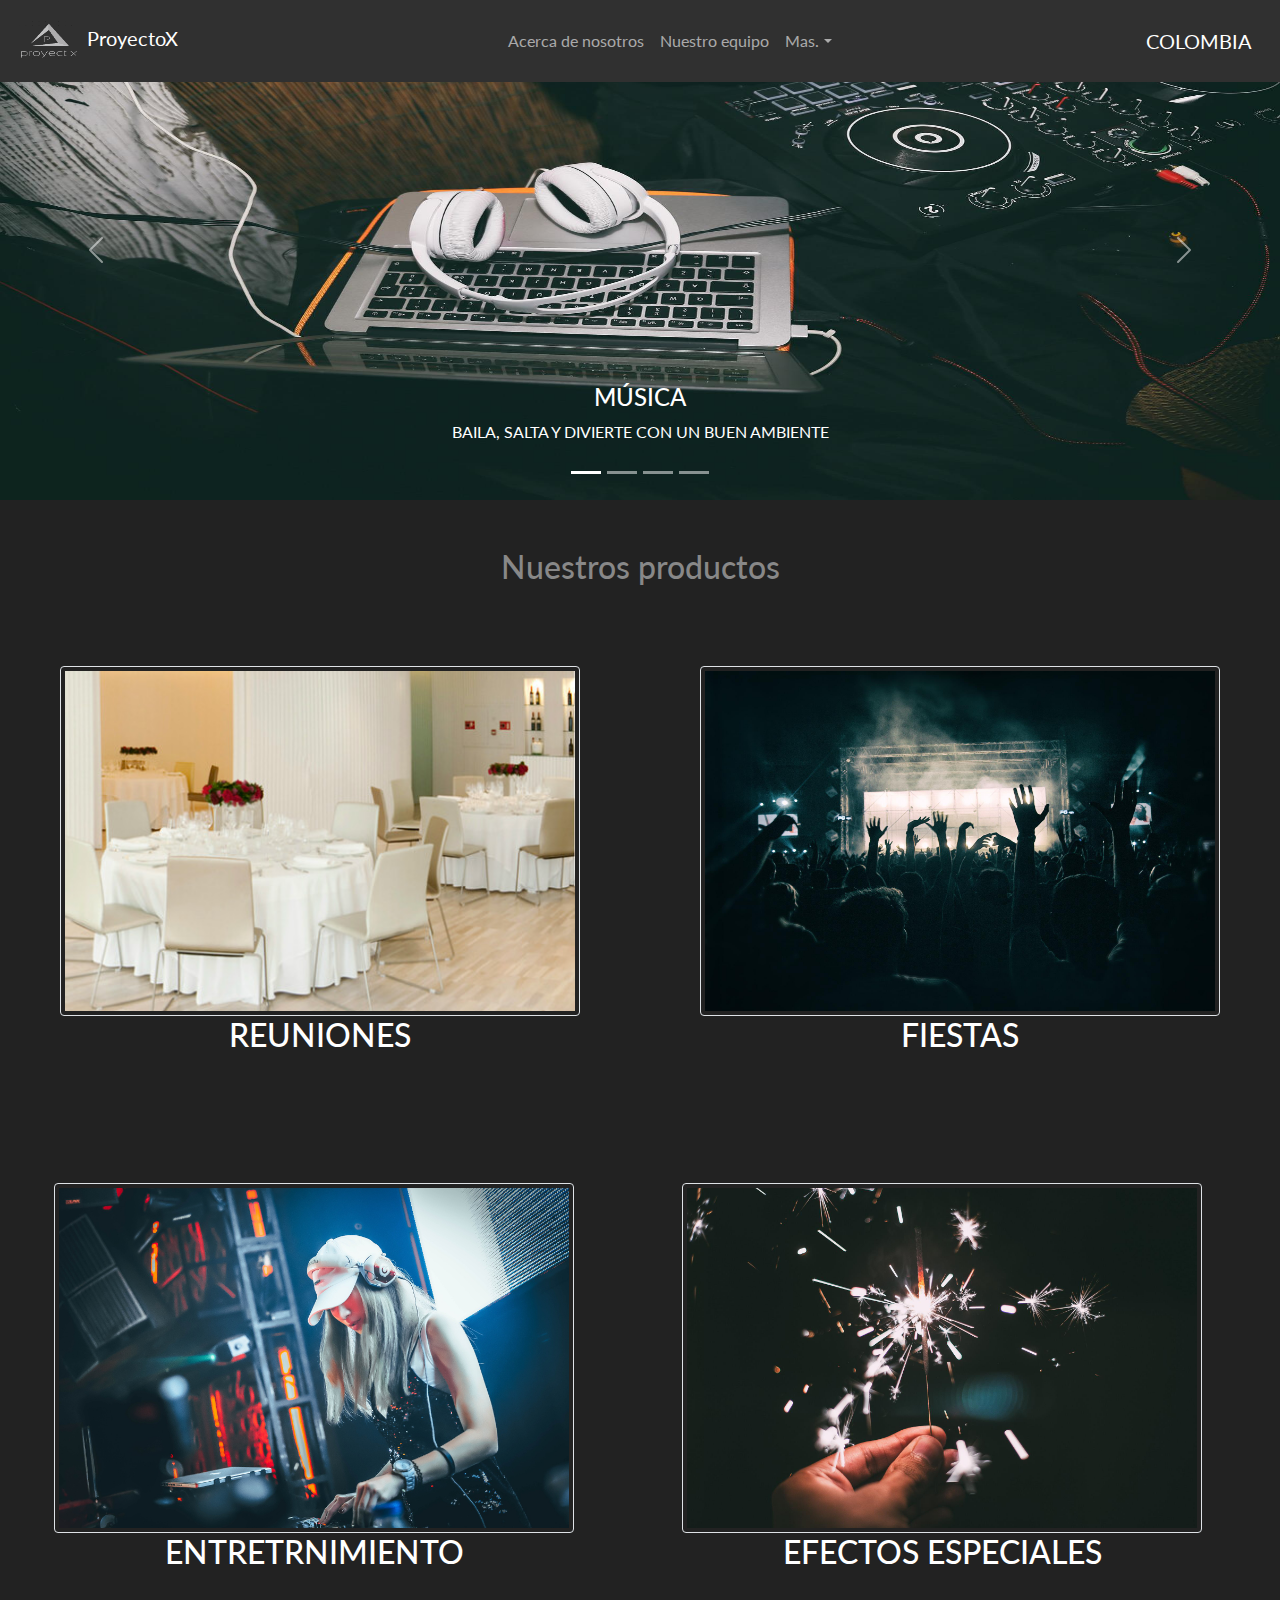
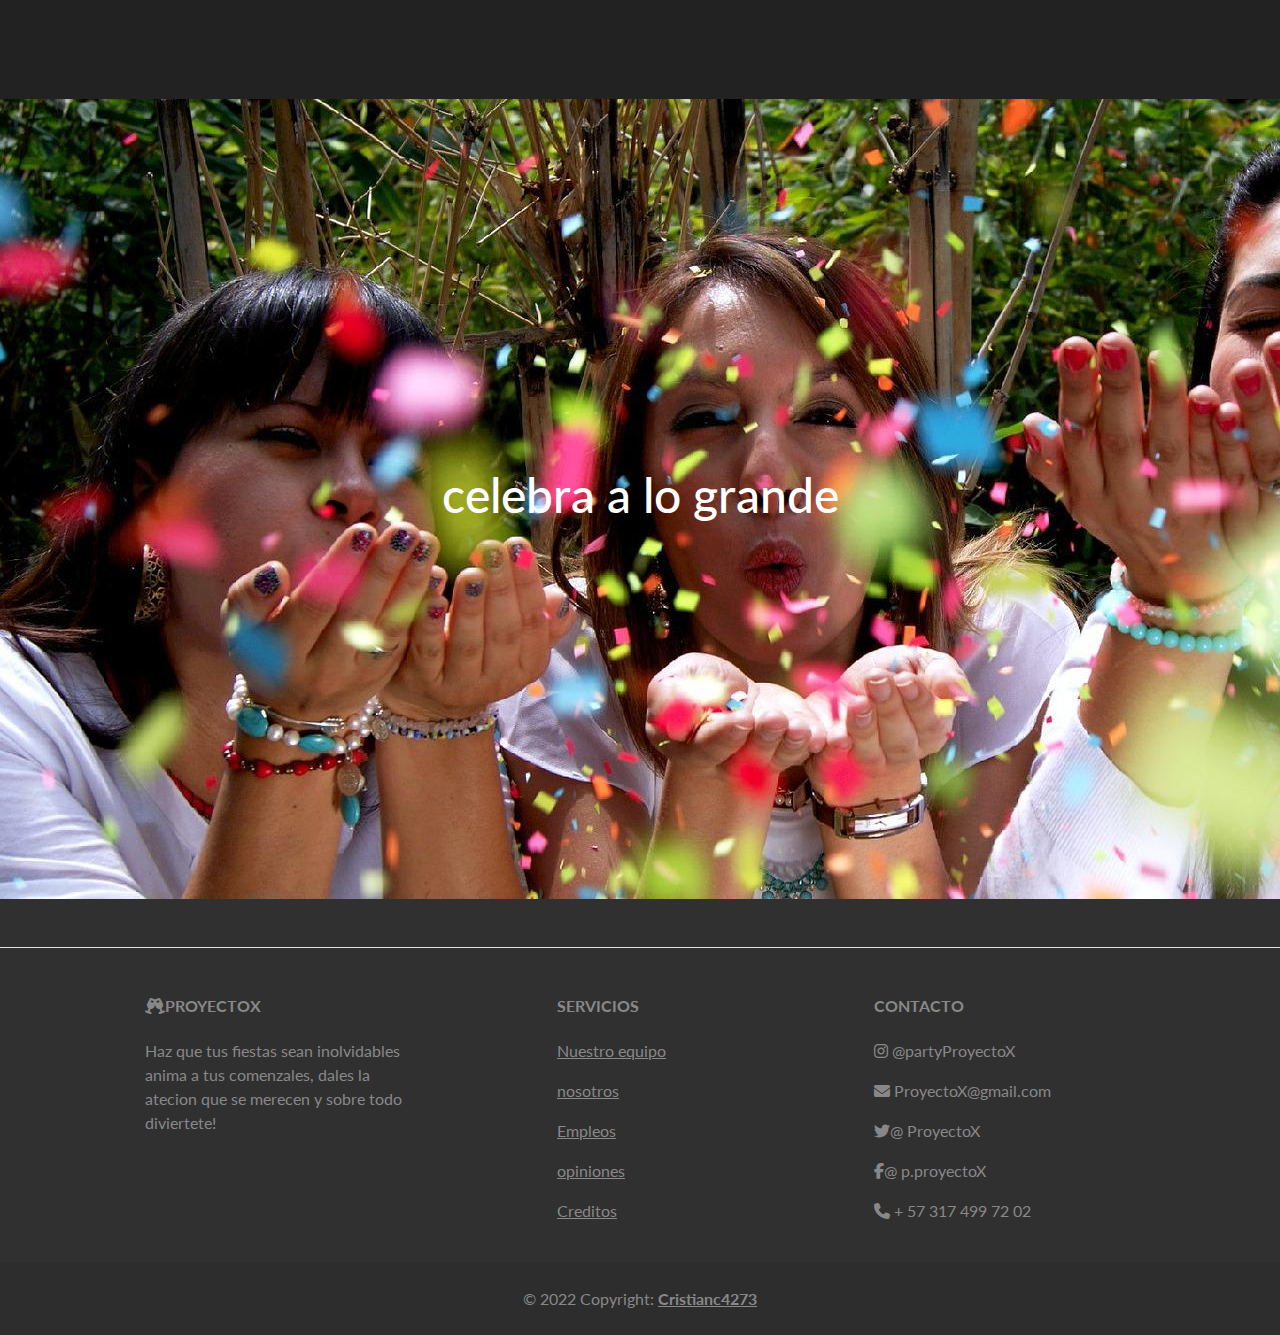
<file: index.html>
<!DOCTYPE html>
<html lang="en">

<head>
  <meta charset="UTF-8">
  <link rel="shortcut icon" href="favicon.png">
  <meta http-equiv="X-UA-Compatible" content="IE=edge">
  <meta name="viewport" content="width=device-width, initial-scale=1.0">
  <link rel="stylesheet" href="css/bootstrap.min.css">
  <link rel="stylesheet" href="style.css">
  <link rel="stylesheet" href="https://cdnjs.cloudflare.com/ajax/libs/font-awesome/6.1.1/css/all.min.css">
  <link rel="preconnect" href="https://fonts.googleapis.com">
  <link rel="preconnect" href="https://fonts.gstatic.com" crossorigin>
  <link href="https://fonts.googleapis.com/css2?family=Water+Brush&display=swap" rel="stylesheet">
  <title>Document</title>
  
</head>

<body>
  <nav class="navbar navbar-expand-lg navbar-dark bg-dark fixed-top">
    <div class="container-fluid">
      <a class="navbar-brand" href="index.html"> <img id="invertir-color" src="img/logo final.png" alt="logo de la empresa" class='imgRedonda'>
        ProyectoX</a>
      <button class="navbar-toggler" type="button" data-bs-toggle="collapse" data-bs-target="#navbarColor02"
        aria-controls="navbarColor02" aria-expanded="false" aria-label="Toggle navigation">
        <span class="navbar-toggler-icon"></span>
      </button>
      <center>
        <div class="collapse navbar-collapse" id="navbarColor02">
          <ul class="navbar-nav me-auto">
            <a class="nav-link" href="views/nosotros.html">Acerca de nosotros</a>
            <span class="visually-hidden">(current)</span>
            </li>
            <li class="nav-item">
              <a class="nav-link" href="views/nuestro_equipo.html">Nuestro equipo</a>
            </li>
            <li class="nav-item dropdown">
              <a class="nav-link dropdown-toggle" data-bs-toggle="dropdown" href="#" role="button" aria-haspopup="true"
                aria-expanded="false">Mas.</a>
              <div class="dropdown-menu">
                <a class="dropdown-item" href="views/empleos.html">Empleos</a>
                <a class="dropdown-item" href="views/opiniones.html">Opiniones</a>
                <a class="dropdown-item" href="views/creditos.html">Creditos</a>
              </div>
            </li>
          </ul>
        </div>
      </center>
      <div>
        <a class="navbar-brand font-weight-bold" href="https://es.wikipedia.org/wiki/Colombia"> COLOMBIA </a>
      </div>
    </div>
  </nav>

  <div id="carouselExampleCaptions" class="carousel slide" data-bs-ride="carousel">
    <div class="carousel-indicators">
      <button type="button" data-bs-target="#carouselExampleCaptions" data-bs-slide-to="0" class="active"
        aria-current="true" aria-label="Slide 1"></button>
      <button type="button" data-bs-target="#carouselExampleCaptions" data-bs-slide-to="1"
        aria-label="Slide 2"></button>
      <button type="button" data-bs-target="#carouselExampleCaptions" data-bs-slide-to="2"
        aria-label="Slide 3"></button>
      <button type="button" data-bs-target="#carouselExampleCaptions" data-bs-slide-to="3"
        aria-label="Slide 4"></button>
    </div>
    <div class="carousel-inner">
      <div class="carousel-item active">
        <img id="cropped" src="img/carousel3.jpg" class="d-block w-100" alt="Animacion de eventos">
        <div class="carousel-caption d-none d-md-block">
          <h4>MÚSICA</h4>
          <p>BAILA, SALTA Y DIVIERTE CON UN BUEN AMBIENTE</p>
        </div>
      </div>
      <div class="carousel-item">
        <img id="cropped" src="img/carousel2.jpg" class="d-block w-100" alt="...">
        <div class="carousel-caption d-none d-md-block">
          <h5 class="color_Black">SORPRESAS</h5>
          <p class="color_Black">SORPRENDE A QUIEN QUIERAS CON UN DETALLITO</p>
        </div>
      </div>
      <div class="carousel-item">
        <img id="cropped" src="img/carousel1.jpg" class="d-block w-100" alt="...">
        <div class="carousel-caption d-none d-md-block">
          <h5>ANIMACIÓN DE EVENTOSA</h5>
          <!--ANIMACIÓN DE EVENTOS   ¡DIVIÉRTETE CON TODOS TUS AMIGOS Y DISFRUTA!-->
          <p>¡DIVIÉRTETE CON TODOS TUS AMIGOS Y DISFRUTA!</p>
        </div>
      </div>
      <div class="carousel-item">
        <img id="cropped" src="img/carousel4.jpg" class="d-block w-100" alt="...">
        <div class="carousel-caption d-none d-md-block">
          <h5 class="color_Black">EVENTOS</h5>
          <p class="color_Black">DALE A TUS INVITADOS LA ATENCIÓN QUE SE MERECEN</p>
        </div>
      </div>
    </div>
    <button class="carousel-control-prev" type="button" data-bs-target="#carouselExampleCaptions" data-bs-slide="prev">
      <span class="carousel-control-prev-icon" aria-hidden="true"></span>
      <span class="visually-hidden">Previous</span>
    </button>
    <button class="carousel-control-next" type="button" data-bs-target="#carouselExampleCaptions" data-bs-slide="next">
      <span class="carousel-control-next-icon" aria-hidden="true"></span>
      <span class="visually-hidden">Next</span>
    </button>
  </div>
  <br><br>




  <!--contenido-->

  <div class="container-fluid">
    <div class="row">
      <div class="col-md-12">
        <h3 class="text-center text-muted">
          Nuestros productos
        </h3>
        <br><br><br>
        <div class="row">
          <div class="col-md-6">
            <!-- 1 -->
            <center>
              <img alt="Bootstrap Image Preview" src="img/evento 1-1.jpg" class="img-thumbnail tamaño_modal" />
              <br>
              <h3>
                REUNIONES
              </h3>
              <br>
             
            </center>
          </div>
          <div class="col-md-6">
            <!-- 2 -->
            <center>
              <img alt="Bootstrap Image Preview" src="img/carousel1.jpg" class="img-thumbnail tamaño_modal" />
              <br>
              <h3>
                FIESTAS
              </h3>
              <br>
              
            </center>
          </div>
          <br><br><br><br>
          <br><br><br><br>
          <div><br><br><br><br></div>
          <div class="row">
            <div class="col-md-6">
              <!-- 3 -->
              <center>
                <img alt="Bootstrap Image Preview" src="img/entretenimiento 2.jpg" class="img-thumbnail tamaño_modal" />
                <br>
                <h3>
                  ENTRETRNIMIENTO
                </h3>
                <br>
               
              </center>
            </div>
            <div class="col-md-6">
              <!-- 4 -->
              <center>
                <img alt="Bootstrap Image Preview" src="img/efectos especiales 1.jpg" class="img-thumbnail tamaño_modal" />
                <br>
                <h3>
                  EFECTOS ESPECIALES
                </h3>
                <br>
                
              </center>
            </div>
          </div>
        </div>
      </div>
    </div>
  </div>
  <br><br><br><br>
  <!--modal en construcion-->
  <div class="modal fade" id="exampleModal" tabindex="-1" role="dialog" aria-labelledby="exampleModalLabel" aria-hidden="true">
    <div class="modal-dialog" role="document">
      <div class="modal-content">
        <div class="modal-header">
          <h5 class="modal-title" id="exampleModalLabel">Modal title</h5>
          <button type="button" class="close" data-dismiss="modal" aria-label="Close">
            <span aria-hidden="true">&times;</span>
          </button>
        </div>
        <div class="modal-body">
          <p>hola mundo</p>
        </div>
        <div class="modal-footer">
          <button type="button" class="btn btn-secondary" data-dismiss="modal">Close</button>
          <button type="button" class="btn btn-primary">Save changes</button>
        </div>
      </div>
    </div>
  </div>

  <!--imagen de fondo-->
  <div class="fond_img d-flex justify-content-center align-items-center">

    <h1>celebra a lo grande</h1>
  </div>
  <!--footer -->

  <!-- Section: Links  -->

  <!-- Footer -->
  <footer class="text-center text-lg-start bg-dark text-muted">
    <!-- Section: Social media -->
    <section class="d-flex justify-content-center justify-content-lg-between p-4 border-bottom">
   


      <!-- Right -->
    </section>
    <!-- Section: Social media -->

    <!-- Section: Links  -->
    <section class="">
      <div class="container text-center text-md-start mt-5">
        <!-- Grid row -->
        <div class="row mt-3">
          <!-- Grid column -->
          <div class="col-md-3 col-lg-4 col-xl-3 mx-auto mb-4">
            <!-- Content -->
            <h6 class="text-uppercase fw-bold mb-4">
              <i class="fa-solid fa-champagne-glasses"></i>proyectoX
            </h6>
            <p>
              Haz que tus fiestas sean inolvidables anima a tus comenzales, dales la atecion que se merecen y sobre todo diviertete!
            </p>
          </div>
          <!-- Grid column -->
          <div class="col-md-3 col-lg-2 col-xl-2 mx-auto mb-4">
            <!-- Links -->
            <h6 class="text-uppercase fw-bold mb-4">
              Servicios
            </h6>
            <p>
              <a href="/views/nuestro_equipo.html" class="text-reset">Nuestro equipo</a>
            </p>
            <p>
              <a href="views/nosotros.html" class="text-reset">nosotros</a>
            </p>
            <p>
              <a href="views/empleos.html" class="text-reset">Empleos</a>
            </p>
            <p>
              <a href="views/opiniones.html" class="text-reset">opiniones</a>
            </p>
            <p>
              <a href="views/creditos.html" class="text-reset">Creditos</a>
            </p>
          </div>
          <!-- Grid column -->

          <!-- Grid column -->
          <div class="col-md-4 col-lg-3 col-xl-3 mx-auto mb-md-0 mb-4">
            <!-- Links -->
            <h6 class="text-uppercase fw-bold mb-4">
              Contacto
            </h6>
            <p><i class="fa-brands fa-instagram"></i> @partyProyectoX</p>
            <p>
              <i class="fa-solid fa-envelope"></i>
              ProyectoX@gmail.com
            </p>
            <p><i class="fa-brands fa-twitter"></i>@ ProyectoX</p>
            <p><i class="fa-brands fa-facebook-f"></i>@ p.proyectoX</p>
            <p><i class="fa-solid fa-phone"></i> + 57 317 499 72 02</p>
          </div>
          <!-- Grid column -->              
        </div>
        <!-- Grid row -->
      </div>
    </section>
    <!-- Section: Links  -->

    <!-- Copyright -->
    <div class="text-center p-4" style="background-color: rgba(0, 0, 0, 0.05);">
      © 2022 Copyright:
      <a class="text-reset fw-bold" href="https://mdbootstrap.com/">Cristianc4273</a>
    </div>
    <!-- Copyright -->
  </footer>
  <!-- Footer -->


  <!-- Optional JavaScript; choose one of the two! -->

  <!-- Option 1: Bootstrap Bundle with Popper -->
  <script src="https://cdn.jsdelivr.net/npm/bootstrap@5.1.3/dist/js/bootstrap.bundle.min.js"
    integrity="sha384-ka7Sk0Gln4gmtz2MlQnikT1wXgYsOg+OMhuP+IlRH9sENBO0LRn5q+8nbTov4+1p"
    crossorigin="anonymous"></script>

  <!-- Option 2: Separate Popper and Bootstrap JS -->
  <!--
    <script src="https://cdn.jsdelivr.net/npm/@popperjs/core@2.10.2/dist/umd/popper.min.js" integrity="sha384-7+zCNj/IqJ95wo16oMtfsKbZ9ccEh31eOz1HGyDuCQ6wgnyJNSYdrPa03rtR1zdB" crossorigin="anonymous"></script>
    <script src="https://cdn.jsdelivr.net/npm/bootstrap@5.1.3/dist/js/bootstrap.min.js" integrity="sha384-QJHtvGhmr9XOIpI6YVutG+2QOK9T+ZnN4kzFN1RtK3zEFEIsxhlmWl5/YESvpZ13" crossorigin="anonymous"></script>
    -->
</body>

</html>
</file>
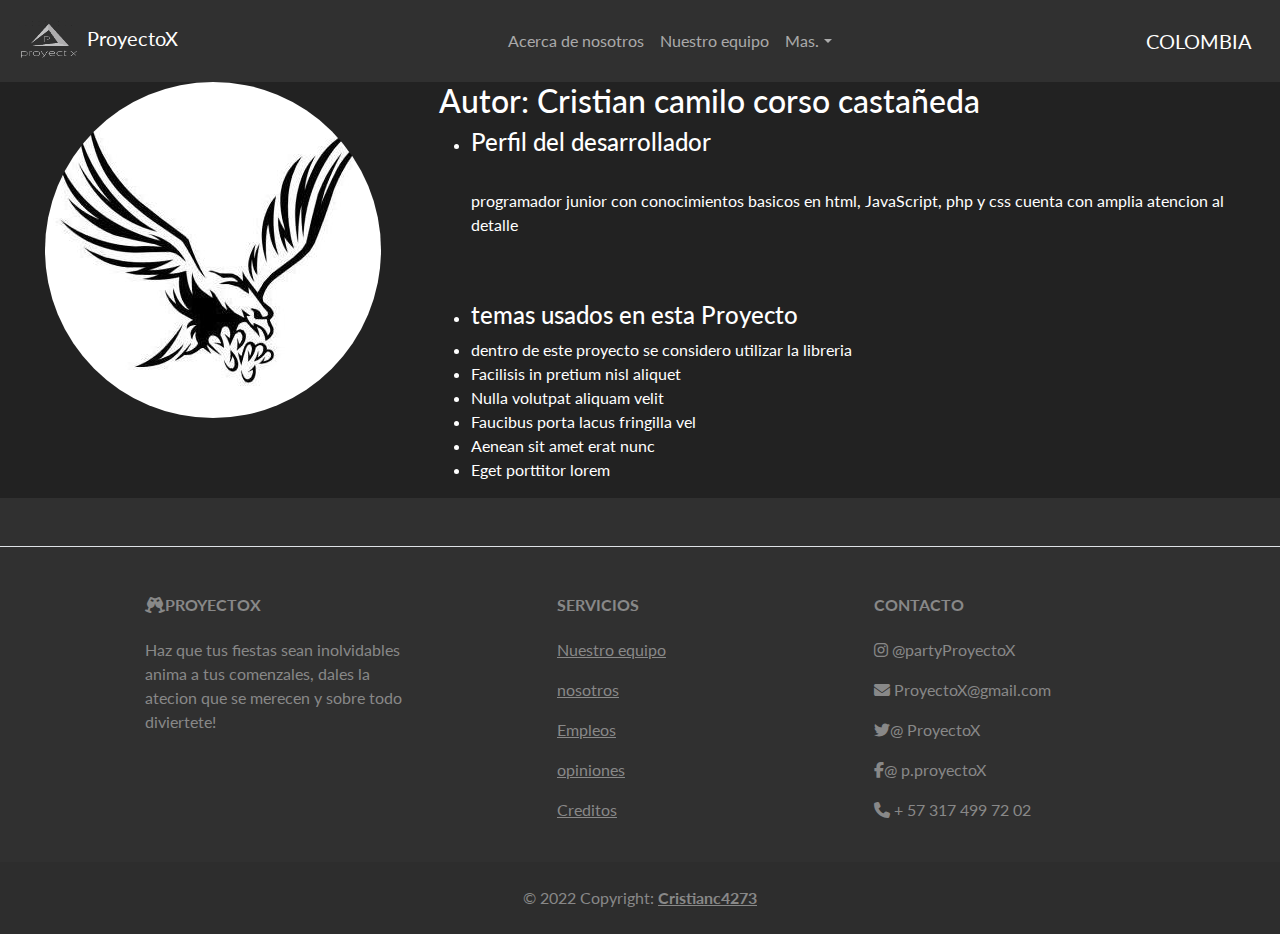
<file: views/creditos.html>
<!DOCTYPE html>
<html lang="en">

<head>
    <meta charset="UTF-8">
    <link rel="shortcut icon" href="../favicon.png">
    <meta http-equiv="X-UA-Compatible" content="IE=edge">
    <meta name="viewport" content="width=device-width, initial-scale=1.0">
    <link rel="stylesheet" href="../css/bootstrap.min.css">
    <link rel="stylesheet" href="../style.css">
    <link rel="stylesheet" href="https://cdnjs.cloudflare.com/ajax/libs/font-awesome/6.1.1/css/all.min.css">
    <link rel="preconnect" href="https://fonts.googleapis.com">
    <link rel="preconnect" href="https://fonts.gstatic.com" crossorigin>
    <link href="https://fonts.googleapis.com/css2?family=Water+Brush&display=swap" rel="stylesheet">
    <title>Document</title>

</head>

<body>

    <body>
        <nav class="navbar navbar-expand-lg navbar-dark bg-dark ">
            <div class="container-fluid">
                <a class="navbar-brand" href="../index.html"> <img id="invertir-color" src="../img/logo final.png"
                        alt="logo de la empresa" class='imgRedonda'>
                    ProyectoX</a>
                <button class="navbar-toggler" type="button" data-bs-toggle="collapse" data-bs-target="#navbarColor02"
                    aria-controls="navbarColor02" aria-expanded="false" aria-label="Toggle navigation">
                    <span class="navbar-toggler-icon"></span>
                </button>
                <center>
                    <div class="collapse navbar-collapse" id="navbarColor02">
                        <ul class="navbar-nav me-auto">
                            <a class="nav-link" href="nosotros.html">Acerca de nosotros</a>
                            <span class="visually-hidden">(current)</span>
                            </li>
                            <li class="nav-item">
                                <a class="nav-link" href="nuestro_equipo.html">Nuestro equipo</a>
                            </li>
                            <li class="nav-item dropdown">
                                <a class="nav-link dropdown-toggle" data-bs-toggle="dropdown" href="#" role="button"
                                    aria-haspopup="true" aria-expanded="false">Mas.</a>
                                <div class="dropdown-menu">
                                    <a class="dropdown-item" href="empleos.html">Empleos</a>
                                    <a class="dropdown-item" href="opiniones.html">Opiniones</a>
                                    <a class="dropdown-item" href="creditos.html">Creditos</a>
                                </div>
                            </li>
                        </ul>
                    </div>
                </center>
                <div>
                    <a class="navbar-brand font-weight-bold" href="https://es.wikipedia.org/wiki/Colombia"> COLOMBIA
                    </a>
                </div>
            </div>
        </nav>

        <!--creditos-->
        <div class="container-fluid">
            <div class="row">
                <div class="col-md-4">
                    <center>
                        <img alt="Bootstrap Image Preview" src="../img/99282367.jfif" class="rounded-circle" />
                    </center>
                </div>
                <div class="col-md-8">
                    <h3>
                        Autor: Cristian camilo corso castañeda
                    </h3>
                    <ul>
                        <li class="list-item">
                            <h4>Perfil del desarrollador</h4>
                            <br>
                            <p>programador junior con conocimientos basicos en html, JavaScript, php y css cuenta con
                                amplia atencion al detalle </p>
                        </li>
                        <br><br>
                        <li class="list-item">
                            <h4>temas usados en esta Proyecto</h4>
                        </li>
                        <li class="list-item">
                            dentro de este proyecto se considero utilizar la libreria 
                        </li>
                        <li class="list-item">
                            Facilisis in pretium nisl aliquet
                        </li>
                        <li class="list-item">
                            Nulla volutpat aliquam velit
                        </li>
                        <li class="list-item">
                            Faucibus porta lacus fringilla vel
                        </li>
                        <li class="list-item">
                            Aenean sit amet erat nunc
                        </li>
                        <li class="list-item">
                            Eget porttitor lorem
                        </li>
                    </ul>
                </div>
            </div>
        </div>
        <!---->

        <footer class="text-center text-lg-start bg-dark text-muted">
            <!-- Section: Social media -->
            <section class="d-flex justify-content-center justify-content-lg-between p-4 border-bottom">



                <!-- Right -->
            </section>
            <!-- Section: Social media -->

            <!-- Section: Links  -->
            <section class="">
                <div class="container text-center text-md-start mt-5">
                    <!-- Grid row -->
                    <div class="row mt-3">
                        <!-- Grid column -->
                        <div class="col-md-3 col-lg-4 col-xl-3 mx-auto mb-4">
                            <!-- Content -->
                            <h6 class="text-uppercase fw-bold mb-4">
                                <i class="fa-solid fa-champagne-glasses"></i>proyectoX
                            </h6>
                            <p>
                                Haz que tus fiestas sean inolvidables anima a tus comenzales, dales la atecion que se
                                merecen y sobre todo diviertete!
                            </p>
                        </div>
                        <!-- Grid column -->
                        <div class="col-md-3 col-lg-2 col-xl-2 mx-auto mb-4">
                            <!-- Links -->
                            <h6 class="text-uppercase fw-bold mb-4">
                                Servicios
                            </h6>
                            <p>
                                <a href="nuestro_equipo.html" class="text-reset">Nuestro equipo</a>
                            </p>
                            <p>
                                <a href="nosotros.html" class="text-reset">nosotros</a>
                            </p>
                            <p>
                                <a href="empleos.html" class="text-reset">Empleos</a>
                            </p>
                            <p>
                                <a href="opiniones.html" class="text-reset">opiniones</a>
                            </p>
                            <p>
                                <a href="creditos.html" class="text-reset">Creditos</a>
                            </p>
                        </div>
                        <!-- Grid column -->

                        <!-- Grid column -->
                        <div class="col-md-4 col-lg-3 col-xl-3 mx-auto mb-md-0 mb-4">
                            <!-- Links -->
                            <h6 class="text-uppercase fw-bold mb-4">
                                Contacto
                            </h6>
                            <p><i class="fa-brands fa-instagram"></i> @partyProyectoX</p>
                            <p>
                                <i class="fa-solid fa-envelope"></i>
                                ProyectoX@gmail.com
                            </p>
                            <p><i class="fa-brands fa-twitter"></i>@ ProyectoX</p>
                            <p><i class="fa-brands fa-facebook-f"></i>@ p.proyectoX</p>
                            <p><i class="fa-solid fa-phone"></i> + 57 317 499 72 02</p>
                        </div>
                        <!-- Grid column -->
                    </div>
                    <!-- Grid row -->
                </div>
            </section>
            <!-- Section: Links  -->

            <!-- Copyright -->
            <div class="text-center p-4" style="background-color: rgba(0, 0, 0, 0.05);">
                © 2022 Copyright:
                <a class="text-reset fw-bold" href="https://mdbootstrap.com/">Cristianc4273</a>
            </div>
            <!-- Copyright -->
        </footer>
        <!-- Footer -->


        <!-- Optional JavaScript; choose one of the two! -->

        <!-- Option 1: Bootstrap Bundle with Popper -->
        <script src="https://cdn.jsdelivr.net/npm/bootstrap@5.1.3/dist/js/bootstrap.bundle.min.js"
            integrity="sha384-ka7Sk0Gln4gmtz2MlQnikT1wXgYsOg+OMhuP+IlRH9sENBO0LRn5q+8nbTov4+1p"
            crossorigin="anonymous"></script>

        <!-- Option 2: Separate Popper and Bootstrap JS -->
        <!--
            <script src="https://cdn.jsdelivr.net/npm/@popperjs/core@2.10.2/dist/umd/popper.min.js" integrity="sha384-7+zCNj/IqJ95wo16oMtfsKbZ9ccEh31eOz1HGyDuCQ6wgnyJNSYdrPa03rtR1zdB" crossorigin="anonymous"></script>
            <script src="https://cdn.jsdelivr.net/npm/bootstrap@5.1.3/dist/js/bootstrap.min.js" integrity="sha384-QJHtvGhmr9XOIpI6YVutG+2QOK9T+ZnN4kzFN1RtK3zEFEIsxhlmWl5/YESvpZ13" crossorigin="anonymous"></script>
            -->
    </body>

</html>
</file>
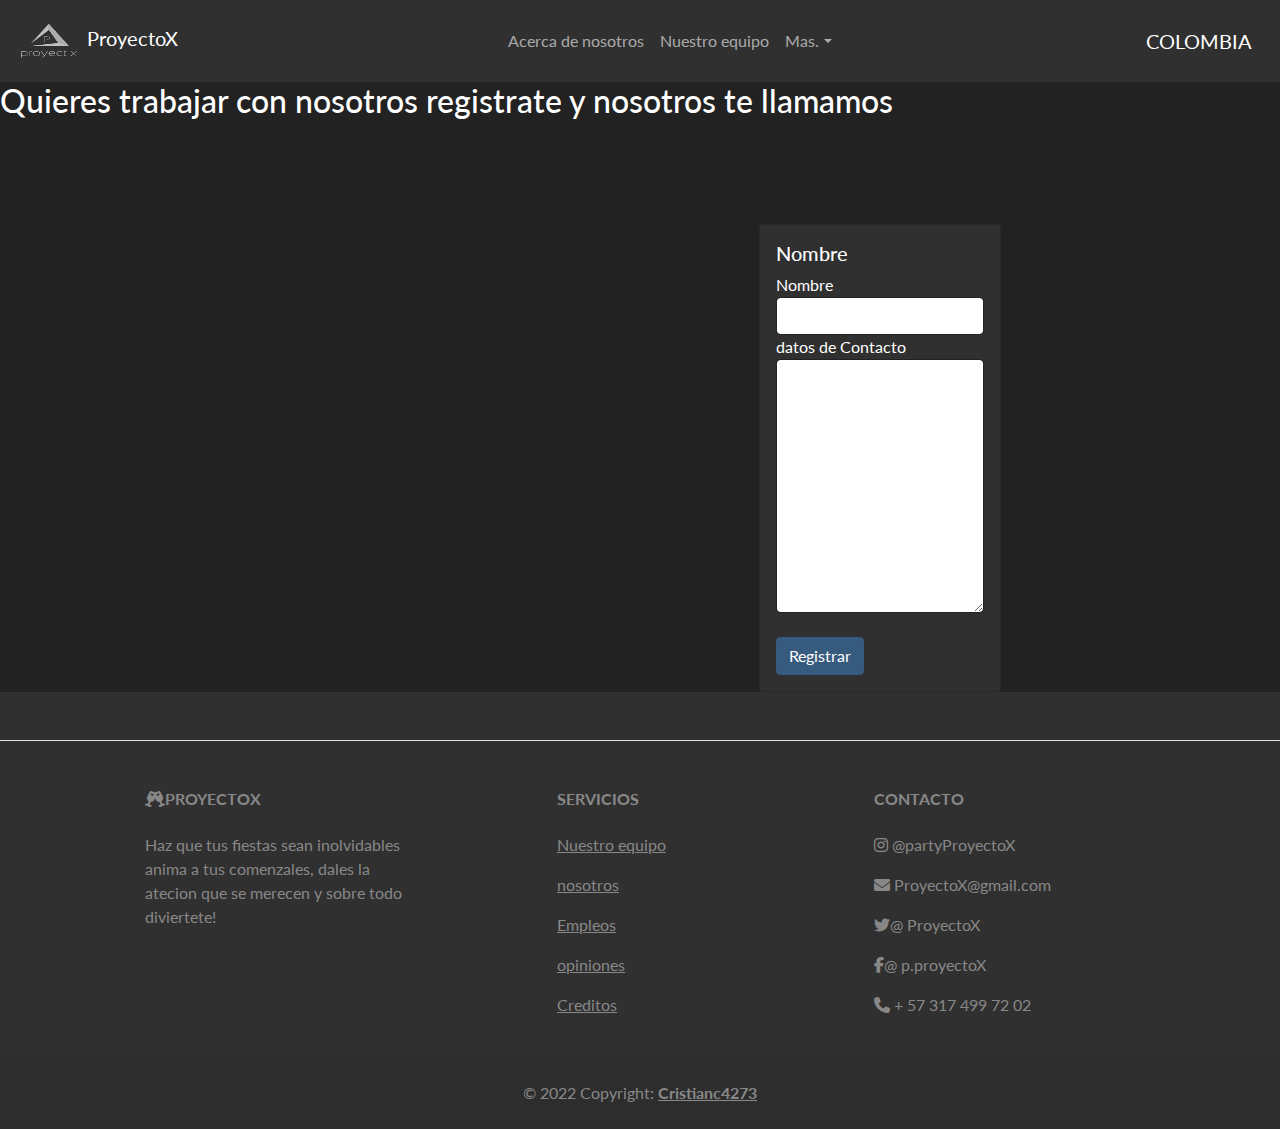
<file: views/empleos.html>
<!DOCTYPE html>
<html lang="en">

<head>
    <meta charset="UTF-8">
    <link rel="shortcut icon" href="../favicon.png">
    <meta http-equiv="X-UA-Compatible" content="IE=edge">
    <meta name="viewport" content="width=device-width, initial-scale=1.0">
    <link rel="stylesheet" href="../css/bootstrap.min.css">
    <link rel="stylesheet" href="../style.css">
    <link rel="stylesheet" href="https://cdnjs.cloudflare.com/ajax/libs/font-awesome/6.1.1/css/all.min.css">
    <link rel="preconnect" href="https://fonts.googleapis.com">
    <link rel="preconnect" href="https://fonts.gstatic.com" crossorigin>
    <link href="https://fonts.googleapis.com/css2?family=Water+Brush&display=swap" rel="stylesheet">
    <title>Document</title>

</head>

<body>

    <body>
        <nav class="navbar navbar-expand-lg navbar-dark bg-dark">
            <div class="container-fluid">
                <a class="navbar-brand" href="../index.html"> <img id="invertir-color" src="../img/logo final.png"
                        alt="logo de la empresa" class='imgRedonda'>
                    ProyectoX</a>
                <button class="navbar-toggler" type="button" data-bs-toggle="collapse" data-bs-target="#navbarColor02"
                    aria-controls="navbarColor02" aria-expanded="false" aria-label="Toggle navigation">
                    <span class="navbar-toggler-icon"></span>
                </button>
                <center>
                    <div class="collapse navbar-collapse" id="navbarColor02">
                        <ul class="navbar-nav me-auto">
                            <a class="nav-link" href="nosotros.html">Acerca de nosotros</a>
                            <span class="visually-hidden">(current)</span>
                            </li>
                            <li class="nav-item">
                                <a class="nav-link" href="nuestro_equipo.html">Nuestro equipo</a>
                            </li>
                            <li class="nav-item dropdown">
                                <a class="nav-link dropdown-toggle" data-bs-toggle="dropdown" href="#" role="button"
                                    aria-haspopup="true" aria-expanded="false">Mas.</a>
                                <div class="dropdown-menu">
                                    <a class="dropdown-item" href="empleos.html">Empleos</a>
                                    <a class="dropdown-item" href="opiniones.html">Opiniones</a>
                                    <a class="dropdown-item" href="creditos.html">Creditos</a>
                                </div>
                            </li>
                        </ul>
                    </div>
                </center>
                <div>
                    <a class="navbar-brand font-weight-bold" href="https://es.wikipedia.org/wiki/Colombia"> COLOMBIA
                    </a>
                </div>
            </div>
        </nav>
        <!-- nevar-->

        
            <div class="row">
                <div class="col-md-12">
                    <h3>
                        Quieres trabajar con nosotros registrate y nosotros te llamamos
                    </h3>
                </div>
            </div>
            <div><br><br><br></div>
            <div class="container-fluid">
                <div class="row">
                    <div class="col-md-12">
                        <div class="row">
                            <div class="col-md-7 mt-4">
                                <div id="saludos" style="display: block;">

                                </div>
                            </div>
                            <div class="col-md-5 mt-4 ">
                                <div class="row">
                                    <div class="col-sm-6">
                                        <div class="card">
                                            <div class="card-body">
                                                <h5 class="card-title">Nombre</h5>
                                                <!--Aquí va el formulario-->
                                                <form role="form">
                                                    <div class="form-group">
                                                        <label for="exampleInputEmail1">
                                                            Nombre
                                                        </label>
                                                        <input type="text" class="form-control" id="nombre" />
                                                    </div>
                                                    <div class="form-group">
                                                        <label for="exampleInputEmail1">
                                                            datos de Contacto
                                                        </label>
                                                        <textarea id="texto_saludo" cols="30" rows="10"
                                                            class="form-control"></textarea>
                                                    </div>
                                                    <div class="form-group">
                                                        <br>
                                                        <input type="submit" value="Registrar" class="btn btn-primary"
                                                            runat="server" onclick="registrarSaludo()"
                                                            id="submitButton" />
                                                    </div>
                                                </form>
                                            </div>
                                        </div>
                                    </div>
                                </div>
                            </div>
                        </div>
                    </div>
                </div>
            </div>
        </div>
        
        <!--footer-->
        <footer class="text-center text-lg-start bg-dark text-muted">
            <!-- Section: Social media -->
            <section class="d-flex justify-content-center justify-content-lg-between p-4 border-bottom">



                <!-- Right -->
            </section>
            <!-- Section: Social media -->

            <!-- Section: Links  -->
            <section class="">
                <div class="container text-center text-md-start mt-5">
                    <!-- Grid row -->
                    <div class="row mt-3">
                        <!-- Grid column -->
                        <div class="col-md-3 col-lg-4 col-xl-3 mx-auto mb-4">
                            <!-- Content -->
                            <h6 class="text-uppercase fw-bold mb-4">
                                <i class="fa-solid fa-champagne-glasses"></i>proyectoX
                            </h6>
                            <p>
                                Haz que tus fiestas sean inolvidables anima a tus comenzales, dales la atecion que se
                                merecen y sobre todo diviertete!
                            </p>
                        </div>
                        <!-- Grid column -->
                        <div class="col-md-3 col-lg-2 col-xl-2 mx-auto mb-4">
                            <!-- Links -->
                            <h6 class="text-uppercase fw-bold mb-4">
                                Servicios
                            </h6>
                            <p>
                                <a href="nuestro_equipo.html" class="text-reset">Nuestro equipo</a>
                            </p>
                            <p>
                                <a href="nosotros.html" class="text-reset">nosotros</a>
                            </p>
                            <p>
                                <a href="empleos.html" class="text-reset">Empleos</a>
                            </p>
                            <p>
                                <a href="opiniones.html" class="text-reset">opiniones</a>
                            </p>
                            <p>
                                <a href="creditos.html" class="text-reset">Creditos</a>
                            </p>
                        </div>
                        <!-- Grid column -->

                        <!-- Grid column -->
                        <div class="col-md-4 col-lg-3 col-xl-3 mx-auto mb-md-0 mb-4">
                            <!-- Links -->
                            <h6 class="text-uppercase fw-bold mb-4">
                                Contacto
                            </h6>
                            <p><i class="fa-brands fa-instagram"></i> @partyProyectoX</p>
                            <p>
                                <i class="fa-solid fa-envelope"></i>
                                ProyectoX@gmail.com
                            </p>
                            <p><i class="fa-brands fa-twitter"></i>@ ProyectoX</p>
                            <p><i class="fa-brands fa-facebook-f"></i>@ p.proyectoX</p>
                            <p><i class="fa-solid fa-phone"></i> + 57 317 499 72 02</p>
                        </div>
                        <!-- Grid column -->
                    </div>
                    <!-- Grid row -->
                </div>
            </section>
            <!-- Section: Links  -->

            <!-- Copyright -->
            <div class="text-center p-4" style="background-color: rgba(0, 0, 0, 0.05);">
                © 2022 Copyright:
                <a class="text-reset fw-bold" href="https://mdbootstrap.com/">Cristianc4273</a>
            </div>
            <!-- Copyright -->
        </footer>
        <!-- Footer -->


        <!-- Optional JavaScript; choose one of the two! -->

        <!-- Option 1: Bootstrap Bundle with Popper -->
        <script src="https://cdn.jsdelivr.net/npm/bootstrap@5.1.3/dist/js/bootstrap.bundle.min.js"
            integrity="sha384-ka7Sk0Gln4gmtz2MlQnikT1wXgYsOg+OMhuP+IlRH9sENBO0LRn5q+8nbTov4+1p"
            crossorigin="anonymous"></script>
        <script src="../js/empleo.js"></script>
        
        <!-- Option 2: Separate Popper and Bootstrap JS -->
        <!--
            <script src="https://cdn.jsdelivr.net/npm/@popperjs/core@2.10.2/dist/umd/popper.min.js" integrity="sha384-7+zCNj/IqJ95wo16oMtfsKbZ9ccEh31eOz1HGyDuCQ6wgnyJNSYdrPa03rtR1zdB" crossorigin="anonymous"></script>
            <script src="https://cdn.jsdelivr.net/npm/bootstrap@5.1.3/dist/js/bootstrap.min.js" integrity="sha384-QJHtvGhmr9XOIpI6YVutG+2QOK9T+ZnN4kzFN1RtK3zEFEIsxhlmWl5/YESvpZ13" crossorigin="anonymous"></script>
            -->
    </body>

</html>
</file>
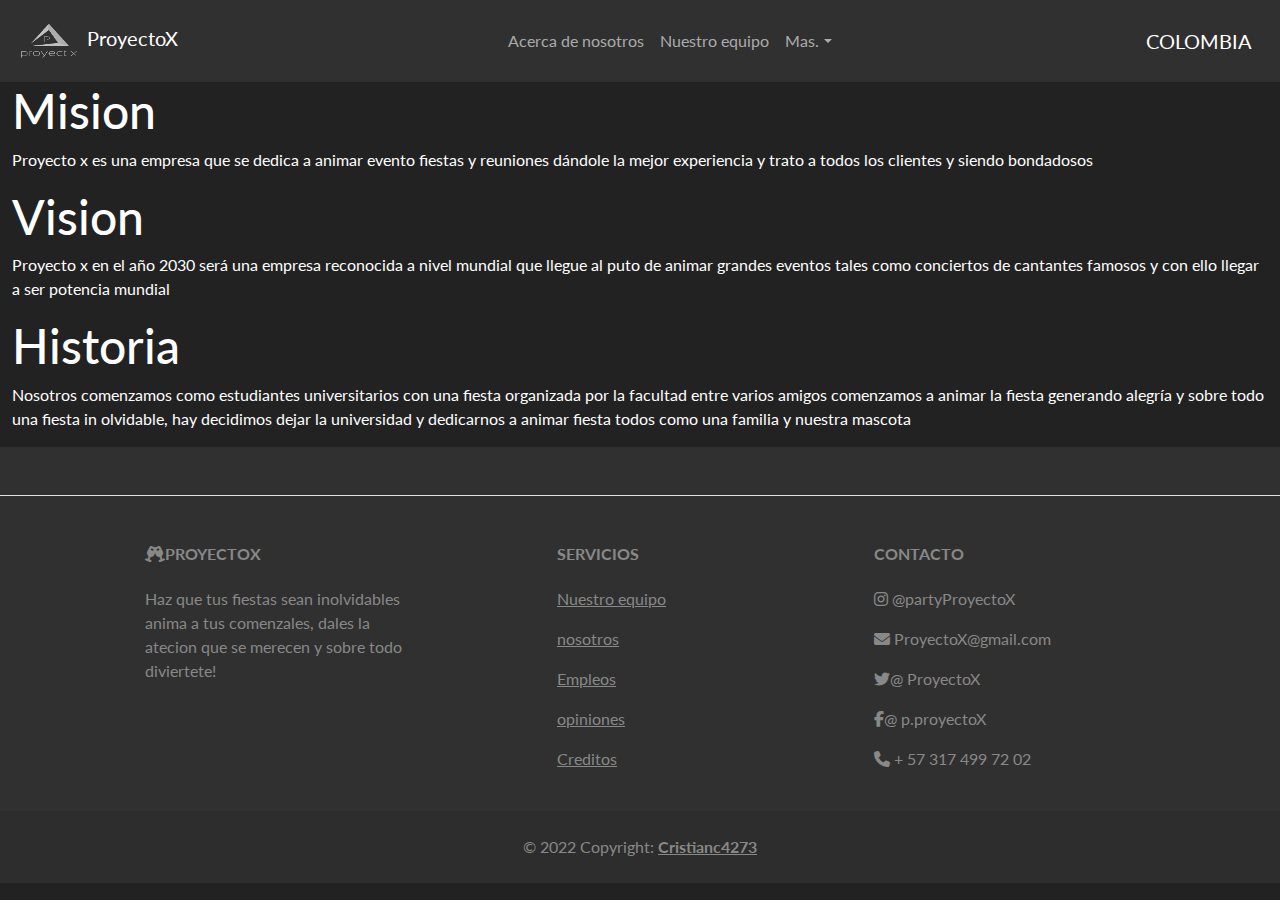
<file: views/nosotros.html>
<!DOCTYPE html>
<html lang="en">

<head>
    <meta charset="UTF-8">
    <link rel="shortcut icon" href="../favicon.png">
    <meta http-equiv="X-UA-Compatible" content="IE=edge">
    <meta name="viewport" content="width=device-width, initial-scale=1.0">
    <link rel="stylesheet" href="../css/bootstrap.min.css">
    <link rel="stylesheet" href="../style.css">
    <link rel="stylesheet" href="https://cdnjs.cloudflare.com/ajax/libs/font-awesome/6.1.1/css/all.min.css">
    <link rel="preconnect" href="https://fonts.googleapis.com">
    <link rel="preconnect" href="https://fonts.gstatic.com" crossorigin>
    <link href="https://fonts.googleapis.com/css2?family=Water+Brush&display=swap" rel="stylesheet">
    <title>Document</title>

</head>

<body>

    <body>
        <nav class="navbar navbar-expand-lg navbar-dark bg-dark">
            <div class="container-fluid">
                <a class="navbar-brand" href="../index.html"> <img id="invertir-color" src="../img/logo final.png"
                        alt="logo de la empresa" class='imgRedonda'>
                    ProyectoX</a>
                <button class="navbar-toggler" type="button" data-bs-toggle="collapse" data-bs-target="#navbarColor02"
                    aria-controls="navbarColor02" aria-expanded="false" aria-label="Toggle navigation">
                    <span class="navbar-toggler-icon"></span>
                </button>
                <center>
                    <div class="collapse navbar-collapse" id="navbarColor02">
                        <ul class="navbar-nav me-auto">
                            <a class="nav-link" href="nosotros.html">Acerca de nosotros</a>
                            <span class="visually-hidden">(current)</span>
                            </li>
                            <li class="nav-item">
                                <a class="nav-link" href="nuestro_equipo.html">Nuestro equipo</a>
                            </li>
                            <li class="nav-item dropdown">
                                <a class="nav-link dropdown-toggle" data-bs-toggle="dropdown" href="#" role="button"
                                    aria-haspopup="true" aria-expanded="false">Mas.</a>
                                <div class="dropdown-menu">
                                    <a class="dropdown-item" href="empleos.html">Empleos</a>
                                    <a class="dropdown-item" href="opiniones.html">Opiniones</a>
                                    <a class="dropdown-item" href="creditos.html">Creditos</a>
                                </div>
                            </li>
                        </ul>
                    </div>
                </center>
                <div>
                    <a class="navbar-brand font-weight-bold" href="https://es.wikipedia.org/wiki/Colombia"> COLOMBIA
                    </a>
                </div>
            </div>
        </nav>
        <!--navbar-->
        <div class="container-fluid">
            <div class="row">
                <div class="col-md-12">
                    <h1>
                        Mision
                    </h1>
                    <p>
                        Proyecto x es una empresa que se dedica a animar evento fiestas y reuniones dándole la mejor experiencia y trato a todos los clientes y siendo bondadosos 
                    </p>
                </div>
            </div>
            <div class="row">
                <div class="col-md-12">
                    <h1>
                        Vision
                    </h1>
                    <p>
                        Proyecto x en el año 2030 será una empresa reconocida a nivel mundial que llegue al puto de animar grandes eventos tales como conciertos de cantantes famosos y con ello llegar a ser potencia mundial
                    </p>
                </div>
            </div>
            <div class="row">
                <div class="col-md-12">
                    <h1>
                        Historia
                    </h1>
                    <p>
                        Nosotros comenzamos como estudiantes universitarios con una fiesta organizada por la facultad entre varios amigos comenzamos a animar la fiesta generando alegría y sobre todo una fiesta in olvidable, hay decidimos dejar la universidad y dedicarnos a animar fiesta todos como una familia y nuestra mascota 
                    </p>
                </div>
            </div>
        </div>

        <!--footer-->
        <footer class="text-center text-lg-start bg-dark text-muted">
            <!-- Section: Social media -->
            <section class="d-flex justify-content-center justify-content-lg-between p-4 border-bottom">



                <!-- Right -->
            </section>
            <!-- Section: Social media -->

            <!-- Section: Links  -->
            <section class="">
                <div class="container text-center text-md-start mt-5">
                    <!-- Grid row -->
                    <div class="row mt-3">
                        <!-- Grid column -->
                        <div class="col-md-3 col-lg-4 col-xl-3 mx-auto mb-4">
                            <!-- Content -->
                            <h6 class="text-uppercase fw-bold mb-4">
                                <i class="fa-solid fa-champagne-glasses"></i>proyectoX
                            </h6>
                            <p>
                                Haz que tus fiestas sean inolvidables anima a tus comenzales, dales la atecion que se
                                merecen y sobre todo diviertete!
                            </p>
                        </div>
                        <!-- Grid column -->
                        <div class="col-md-3 col-lg-2 col-xl-2 mx-auto mb-4">
                            <!-- Links -->
                            <h6 class="text-uppercase fw-bold mb-4">
                                Servicios
                            </h6>
                            <p>
                                <a href="nuestro_equipo.html" class="text-reset">Nuestro equipo</a>
                            </p>
                            <p>
                                <a href="nosotros.html" class="text-reset">nosotros</a>
                            </p>
                            <p>
                                <a href="empleos.html" class="text-reset">Empleos</a>
                            </p>
                            <p>
                                <a href="opiniones.html" class="text-reset">opiniones</a>
                            </p>
                            <p>
                                <a href="creditos.html" class="text-reset">Creditos</a>
                            </p>
                        </div>
                        <!-- Grid column -->

                        <!-- Grid column -->
                        <div class="col-md-4 col-lg-3 col-xl-3 mx-auto mb-md-0 mb-4">
                            <!-- Links -->
                            <h6 class="text-uppercase fw-bold mb-4">
                                Contacto
                            </h6>
                            <p><i class="fa-brands fa-instagram"></i> @partyProyectoX</p>
                            <p>
                                <i class="fa-solid fa-envelope"></i>
                                ProyectoX@gmail.com
                            </p>
                            <p><i class="fa-brands fa-twitter"></i>@ ProyectoX</p>
                            <p><i class="fa-brands fa-facebook-f"></i>@ p.proyectoX</p>
                            <p><i class="fa-solid fa-phone"></i> + 57 317 499 72 02</p>
                        </div>
                        <!-- Grid column -->
                    </div>
                    <!-- Grid row -->
                </div>
            </section>
            <!-- Section: Links  -->

            <!-- Copyright -->
            <div class="text-center p-4" style="background-color: rgba(0, 0, 0, 0.05);">
                © 2022 Copyright:
                <a class="text-reset fw-bold" href="https://mdbootstrap.com/">Cristianc4273</a>
            </div>
            <!-- Copyright -->
        </footer>
        <!-- Footer -->


        <!-- Optional JavaScript; choose one of the two! -->

        <!-- Option 1: Bootstrap Bundle with Popper -->
        <script src="https://cdn.jsdelivr.net/npm/bootstrap@5.1.3/dist/js/bootstrap.bundle.min.js"
            integrity="sha384-ka7Sk0Gln4gmtz2MlQnikT1wXgYsOg+OMhuP+IlRH9sENBO0LRn5q+8nbTov4+1p"
            crossorigin="anonymous"></script>

        <!-- Option 2: Separate Popper and Bootstrap JS -->
        <!--
            <script src="https://cdn.jsdelivr.net/npm/@popperjs/core@2.10.2/dist/umd/popper.min.js" integrity="sha384-7+zCNj/IqJ95wo16oMtfsKbZ9ccEh31eOz1HGyDuCQ6wgnyJNSYdrPa03rtR1zdB" crossorigin="anonymous"></script>
            <script src="https://cdn.jsdelivr.net/npm/bootstrap@5.1.3/dist/js/bootstrap.min.js" integrity="sha384-QJHtvGhmr9XOIpI6YVutG+2QOK9T+ZnN4kzFN1RtK3zEFEIsxhlmWl5/YESvpZ13" crossorigin="anonymous"></script>
            -->
    </body>

</html>
</file>
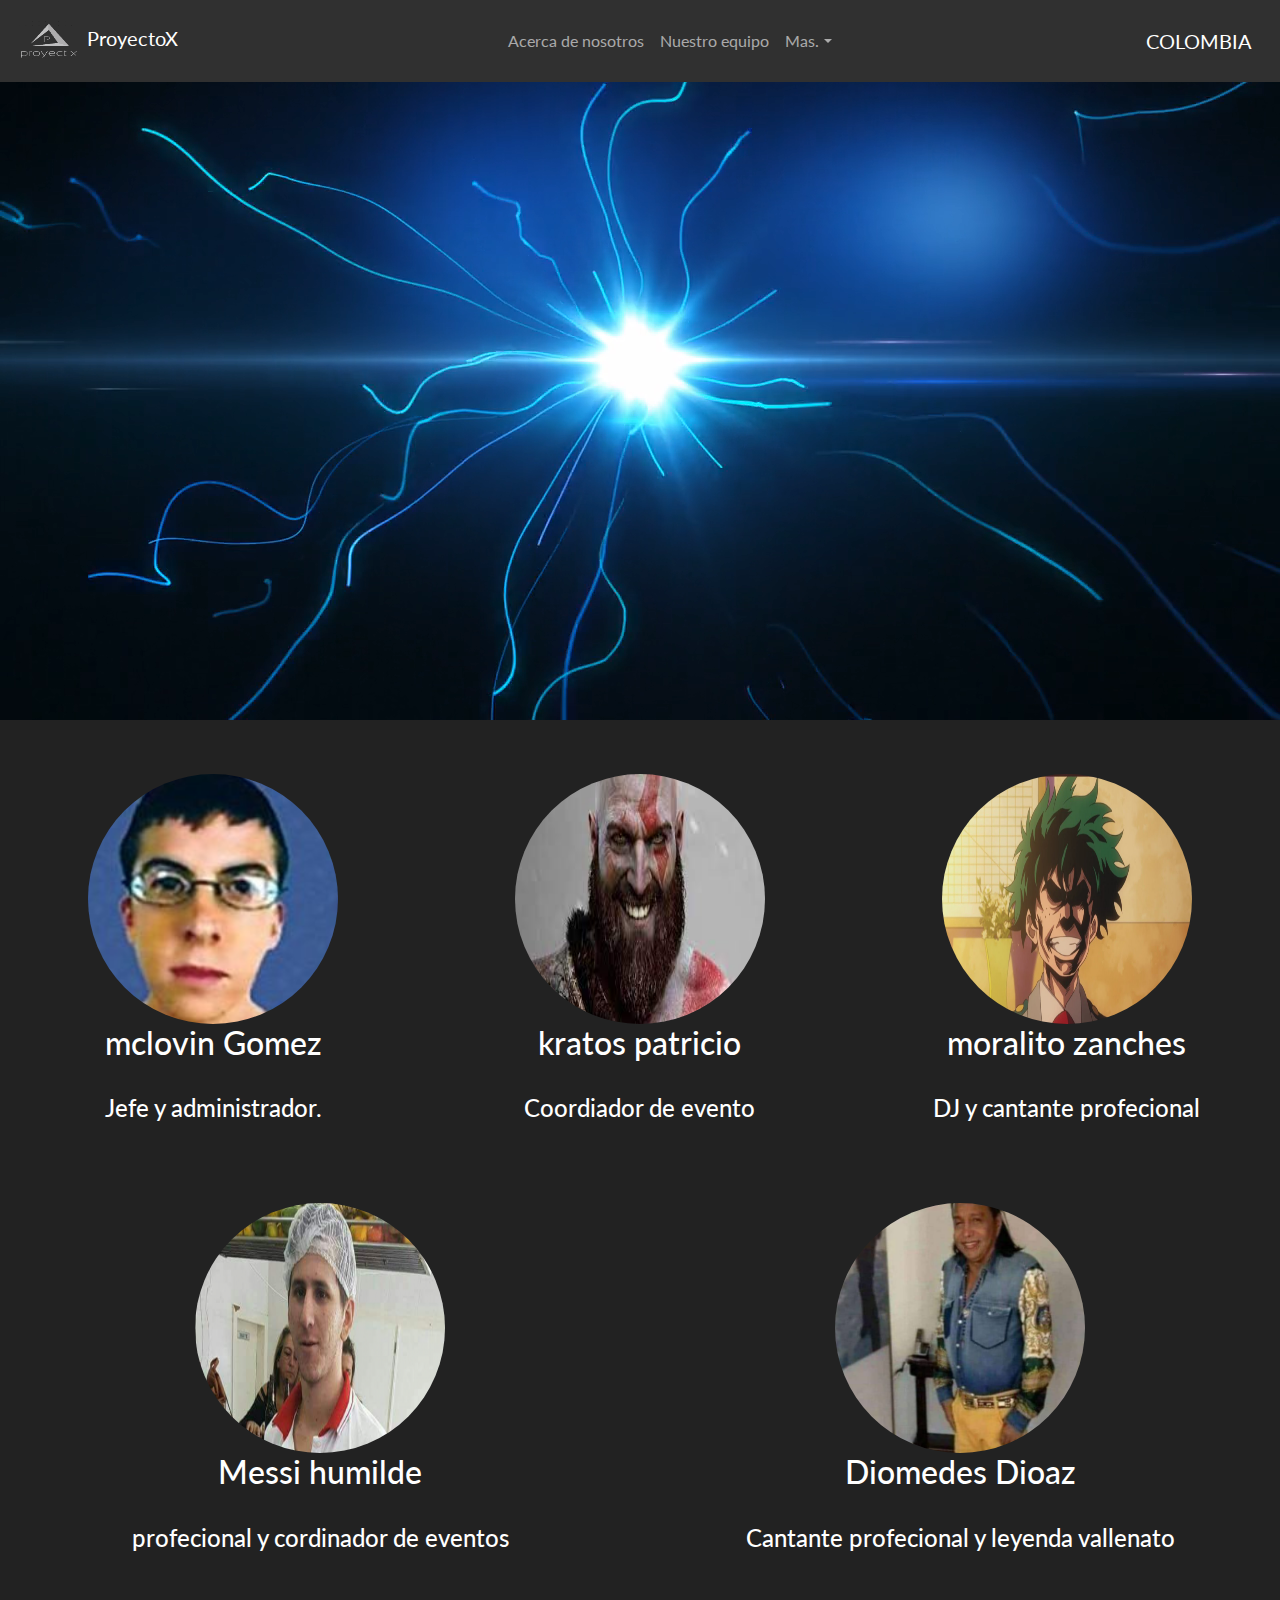
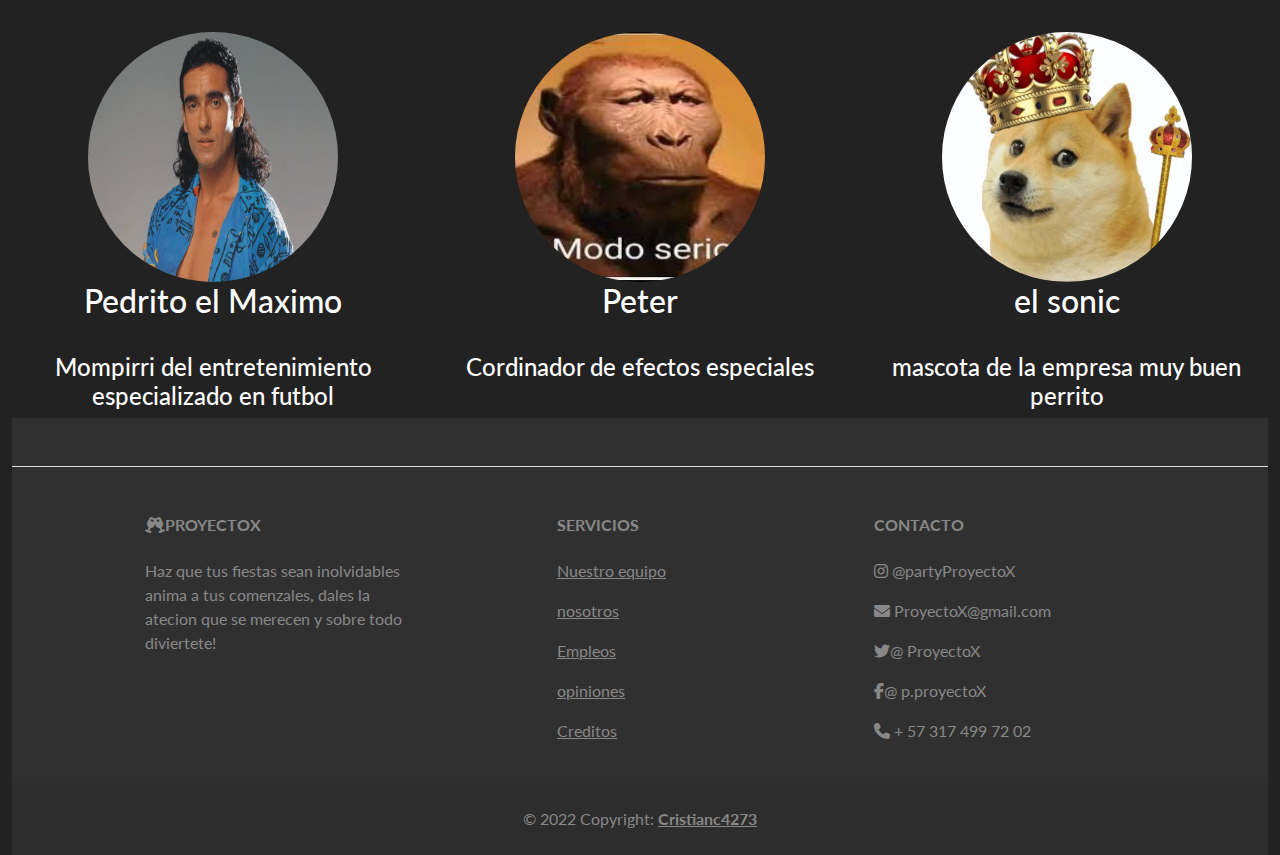
<file: views/nuestro_equipo.html>
<!DOCTYPE html>
<html lang="en">

<head>
  <meta charset="UTF-8">
  <link rel="shortcut icon" href="../favicon.png">
  <meta http-equiv="X-UA-Compatible" content="IE=edge">
  <meta name="viewport" content="width=device-width, initial-scale=1.0">
  <link rel="stylesheet" href="../css/bootstrap.min.css">
  <link rel="stylesheet" href="../style.css">
  <link rel="stylesheet" href="https://cdnjs.cloudflare.com/ajax/libs/font-awesome/6.1.1/css/all.min.css">
  <link rel="preconnect" href="https://fonts.googleapis.com">
  <link rel="preconnect" href="https://fonts.gstatic.com" crossorigin>
  <link href="https://fonts.googleapis.com/css2?family=Water+Brush&display=swap" rel="stylesheet">
  <title>Document</title>
  
</head>

<body>
    <body>
        <nav class="navbar navbar-expand-lg navbar-dark bg-dark fixed-top">
          <div class="container-fluid">
            <a class="navbar-brand" href="../index.html"> <img id="invertir-color" src="../img/logo final.png" alt="logo de la empresa" class='imgRedonda'>
              ProyectoX</a>
            <button class="navbar-toggler" type="button" data-bs-toggle="collapse" data-bs-target="#navbarColor02"
              aria-controls="navbarColor02" aria-expanded="false" aria-label="Toggle navigation">
              <span class="navbar-toggler-icon"></span>
            </button>
            <center>
              <div class="collapse navbar-collapse" id="navbarColor02">
                <ul class="navbar-nav me-auto">
                  <a class="nav-link" href="nosotros.html">Acerca de nosotros</a>
                  <span class="visually-hidden">(current)</span>
                  </li>
                  <li class="nav-item">
                    <a class="nav-link" href="nuestro_equipo.html">Nuestro equipo</a>
                  </li>
                  <li class="nav-item dropdown">
                    <a class="nav-link dropdown-toggle" data-bs-toggle="dropdown" href="#" role="button" aria-haspopup="true"
                      aria-expanded="false">Mas.</a>
                    <div class="dropdown-menu">
                      <a class="dropdown-item" href="empleos.html">Empleos</a>
                      <a class="dropdown-item" href="opiniones.html">Opiniones</a>
                      <a class="dropdown-item" href="creditos.html">Creditos</a>
                    </div>
                  </li>
                </ul>
              </div>
            </center>
            <div>
              <a class="navbar-brand font-weight-bold" href="https://es.wikipedia.org/wiki/Colombia"> COLOMBIA </a>
            </div>
          </div>
        </nav>
      
<center>
<div>
<video autoplay muted> <source src="../img/Electricity - 11578.mp4" type="video/mp4"></video>
</div>
</center>


<!--integrantes de equipo-->
<div><br><br></div>
<div class="container-fluid">
	<div class="row">
		<div class="col-md-4">
        <center>
			<img alt="Bootstrap Image Preview" src="../img/mclovin.jpg" class="rounded-circle tamaño_equipo" />
			<h3>
				mclovin Gomez
			</h3>
            <br>
            <h4>
				Jefe y administrador.
			</h4>
        </center>
		</div>
		<div class="col-md-4">
        <center>
			<img alt="Bootstrap Image Preview" src="../img/equipo 1.jfif" class="rounded-circle tamaño_equipo" />
			<h3>
				kratos patricio
			</h3>
            <br>
            <h4>
				Coordiador de evento
			</h4>
        </center>
		</div>
		<div class="col-md-4">
            <center>
			<img alt="Bootstrap Image Preview" src="../img/equipo 2.jpg" class="rounded-circle tamaño_equipo" />
			<h3>
				moralito zanches
			</h3>
            <br>
            <h4>
				DJ y cantante profecional
			</h4>
        </center>
		</div>
	</div>
    <div>
        <br><br><br>
    </div>
	<div class="row">
		<div class="col-md-6">
            <center>
			<img alt="Bootstrap Image Preview" src="../img/equipo 3.png" class="rounded-circle tamaño_equipo" />
			<h3>
				Messi humilde
			</h3>
            <br>
            <h4>
				profecional y cordinador de eventos
			</h4>
        </center>
		</div>
		<div class="col-md-6">
        <center>
			<img alt="Bootstrap Image Preview" src="../img/equipo 4.png" class="rounded-circle tamaño_equipo" />
			<h3>
				Diomedes Dioaz 
			</h3>
            <br>
            <h4>
				Cantante profecional y leyenda vallenato 
			</h4>
        </center>
		</div>
	</div>
    <div><br><br><br></div>
    <div class="row">
		<div class="col-md-4">
        <center>
			<img alt="Bootstrap Image Preview" src="../img/equipo 5.jpg" class="rounded-circle tamaño_equipo" />
			<h3>
				Pedrito el Maximo
			</h3>
            <br>
            <h4>
				Mompirri del entretenimiento especializado en futbol
			</h4>
        </center>
		</div>
		<div class="col-md-4">
        <center>
			<img alt="Bootstrap Image Preview" src="../img/equipo 6.jfif" class="rounded-circle tamaño_equipo" />
			<h3>
				Peter 
			</h3>
            <br>
            <h4>
				Cordinador de efectos especiales
			</h4>
        </center>
		</div>
		<div class="col-md-4">
            <center>
			<img alt="Bootstrap Image Preview" src="../img/equipo 7.jpg" class="rounded-circle tamaño_equipo" />
			<h3>
				el sonic
			</h3>
            <br>
            <h4>
				mascota de la empresa muy buen perrito
			</h4>
        </center>
		</div>
	</div>



    <footer class="text-center text-lg-start bg-dark text-muted">
        <!-- Section: Social media -->
        <section class="d-flex justify-content-center justify-content-lg-between p-4 border-bottom">
       
    
    
          <!-- Right -->
        </section>
        <!-- Section: Social media -->
    
        <!-- Section: Links  -->
        <section class="">
          <div class="container text-center text-md-start mt-5">
            <!-- Grid row -->
            <div class="row mt-3">
              <!-- Grid column -->
              <div class="col-md-3 col-lg-4 col-xl-3 mx-auto mb-4">
                <!-- Content -->
                <h6 class="text-uppercase fw-bold mb-4">
                  <i class="fa-solid fa-champagne-glasses"></i>proyectoX
                </h6>
                <p>
                  Haz que tus fiestas sean inolvidables anima a tus comenzales, dales la atecion que se merecen y sobre todo diviertete!
                </p>
              </div>
              <!-- Grid column -->
              <div class="col-md-3 col-lg-2 col-xl-2 mx-auto mb-4">
                <!-- Links -->
                <h6 class="text-uppercase fw-bold mb-4">
                  Servicios
                </h6>
                <p>
                  <a href="nuestro_equipo.html" class="text-reset">Nuestro equipo</a>
                </p>
                <p>
                  <a href="nosotros.html" class="text-reset">nosotros</a>
                </p>
                <p>
                  <a href="empleos.html" class="text-reset">Empleos</a>
                </p>
                <p>
                  <a href="opiniones.html" class="text-reset">opiniones</a>
                </p>
                <p>
                  <a href="creditos.html" class="text-reset">Creditos</a>
                </p>
              </div>
              <!-- Grid column -->
    
              <!-- Grid column -->
              <div class="col-md-4 col-lg-3 col-xl-3 mx-auto mb-md-0 mb-4">
                <!-- Links -->
                <h6 class="text-uppercase fw-bold mb-4">
                  Contacto
                </h6>
                <p><i class="fa-brands fa-instagram"></i> @partyProyectoX</p>
                <p>
                  <i class="fa-solid fa-envelope"></i>
                  ProyectoX@gmail.com
                </p>
                <p><i class="fa-brands fa-twitter"></i>@ ProyectoX</p>
                <p><i class="fa-brands fa-facebook-f"></i>@ p.proyectoX</p>
                <p><i class="fa-solid fa-phone"></i> + 57 317 499 72 02</p>
              </div>
              <!-- Grid column -->              
            </div>
            <!-- Grid row -->
          </div>
        </section>
        <!-- Section: Links  -->
    
        <!-- Copyright -->
        <div class="text-center p-4" style="background-color: rgba(0, 0, 0, 0.05);">
          © 2022 Copyright:
          <a class="text-reset fw-bold" href="https://mdbootstrap.com/">Cristianc4273</a>
        </div>
        <!-- Copyright -->
      </footer>
      <!-- Footer -->
    
    
      <!-- Optional JavaScript; choose one of the two! -->
    
      <!-- Option 1: Bootstrap Bundle with Popper -->
      <script src="https://cdn.jsdelivr.net/npm/bootstrap@5.1.3/dist/js/bootstrap.bundle.min.js"
        integrity="sha384-ka7Sk0Gln4gmtz2MlQnikT1wXgYsOg+OMhuP+IlRH9sENBO0LRn5q+8nbTov4+1p"
        crossorigin="anonymous"></script>
    
      <!-- Option 2: Separate Popper and Bootstrap JS -->
      <!--
        <script src="https://cdn.jsdelivr.net/npm/@popperjs/core@2.10.2/dist/umd/popper.min.js" integrity="sha384-7+zCNj/IqJ95wo16oMtfsKbZ9ccEh31eOz1HGyDuCQ6wgnyJNSYdrPa03rtR1zdB" crossorigin="anonymous"></script>
        <script src="https://cdn.jsdelivr.net/npm/bootstrap@5.1.3/dist/js/bootstrap.min.js" integrity="sha384-QJHtvGhmr9XOIpI6YVutG+2QOK9T+ZnN4kzFN1RtK3zEFEIsxhlmWl5/YESvpZ13" crossorigin="anonymous"></script>
        -->
    </body>
    
    </html>
</file>
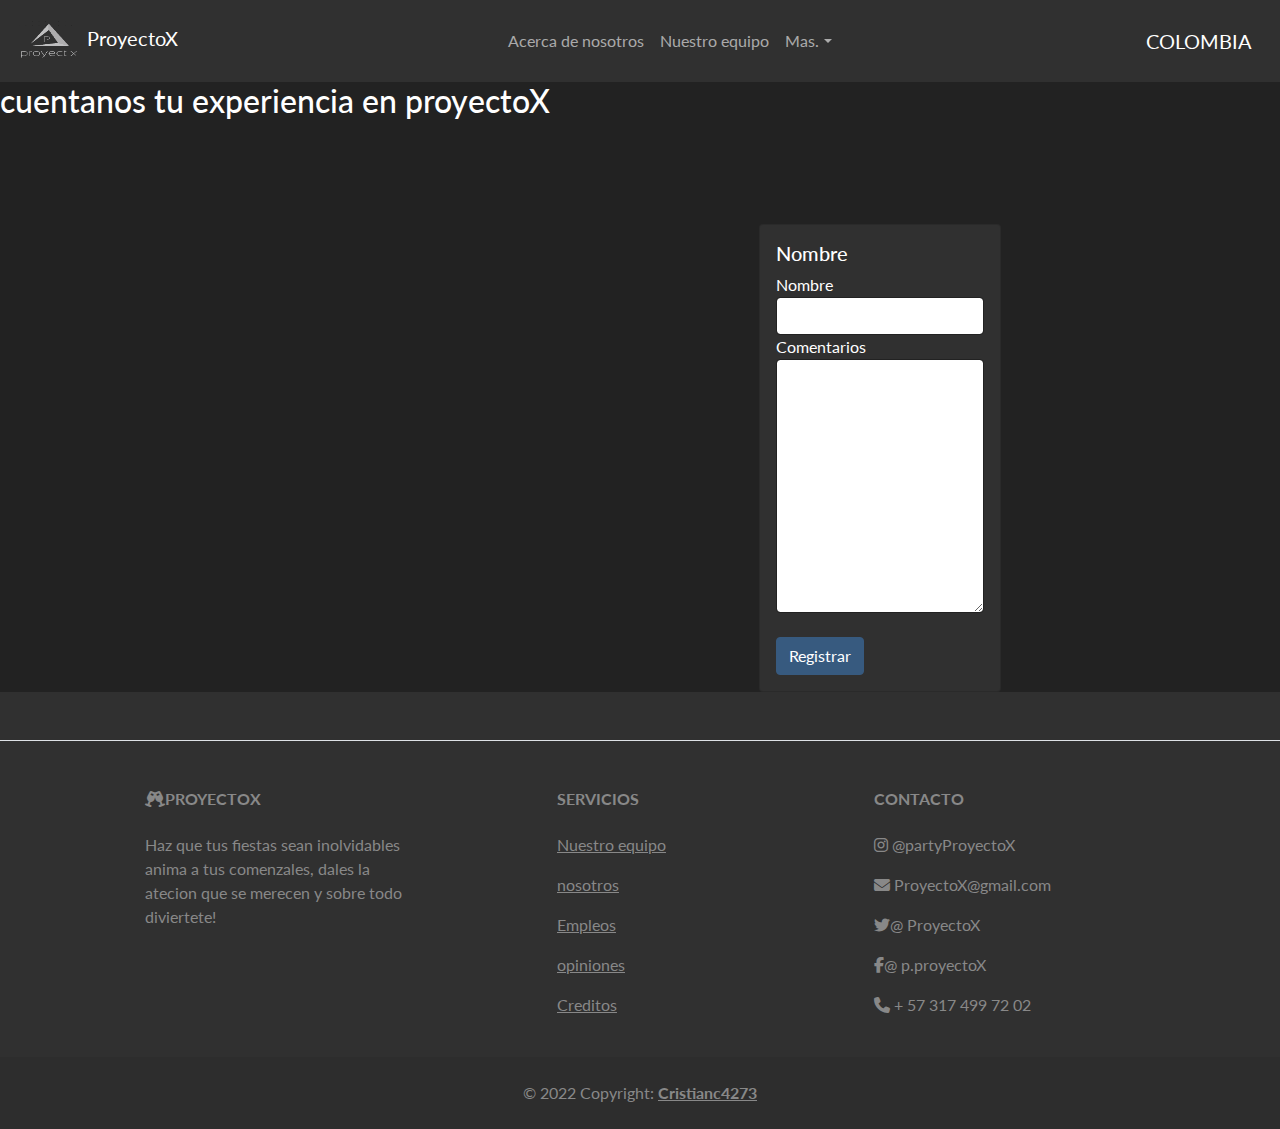
<file: views/opiniones.html>
<!DOCTYPE html>
<html lang="en">

<head>
  <meta charset="UTF-8">
  <link rel="shortcut icon" href="../favicon.png">
  <meta http-equiv="X-UA-Compatible" content="IE=edge">
  <meta name="viewport" content="width=device-width, initial-scale=1.0">
  <link rel="stylesheet" href="../css/bootstrap.min.css">
  <link rel="stylesheet" href="../style.css">
  <link rel="stylesheet" href="https://cdnjs.cloudflare.com/ajax/libs/font-awesome/6.1.1/css/all.min.css">
  <link rel="preconnect" href="https://fonts.googleapis.com">
  <link rel="preconnect" href="https://fonts.gstatic.com" crossorigin>
  <link href="https://fonts.googleapis.com/css2?family=Water+Brush&display=swap" rel="stylesheet">
  <title>Document</title>
  
</head>

<body>
    <body>
        <nav class="navbar navbar-expand-lg navbar-dark bg-dark ">
          <div class="container-fluid">
            <a class="navbar-brand" href="../index.html"> <img id="invertir-color" src="../img/logo final.png" alt="logo de la empresa" class='imgRedonda'>
              ProyectoX</a>
            <button class="navbar-toggler" type="button" data-bs-toggle="collapse" data-bs-target="#navbarColor02"
              aria-controls="navbarColor02" aria-expanded="false" aria-label="Toggle navigation">
              <span class="navbar-toggler-icon"></span>
            </button>
            <center>
              <div class="collapse navbar-collapse" id="navbarColor02">
                <ul class="navbar-nav me-auto">
                  <a class="nav-link" href="nosotros.html">Acerca de nosotros</a>
                  <span class="visually-hidden">(current)</span>
                  </li>
                  <li class="nav-item">
                    <a class="nav-link" href="nuestro_equipo.html">Nuestro equipo</a>
                  </li>
                  <li class="nav-item dropdown">
                    <a class="nav-link dropdown-toggle" data-bs-toggle="dropdown" href="#" role="button" aria-haspopup="true"
                      aria-expanded="false">Mas.</a>
                    <div class="dropdown-menu">
                      <a class="dropdown-item" href="empleos.html">Empleos</a>
                      <a class="dropdown-item" href="opiniones.html">Opiniones</a>
                      <a class="dropdown-item" href="creditos.html">Creditos</a>
                    </div>
                  </li>
                </ul>
              </div>
            </center>
            <div>
              <a class="navbar-brand font-weight-bold" href="https://es.wikipedia.org/wiki/Colombia"> COLOMBIA </a>
            </div>
          </div>
        </nav>
<!---->
<div class="row">
    <div class="col-md-12">
        <h3>
            cuentanos tu experiencia en proyectoX
        </h3>
    </div>
</div>
<div><br><br><br></div>
<div class="container-fluid">
    <div class="row">
        <div class="col-md-12">
            <div class="row">
                <div class="col-md-7 mt-4">
                    <div id="saludos" style="display: block;">

                    </div>
                </div>
                <div class="col-md-5 mt-4 ">
                    <div class="row">
                        <div class="col-sm-6">
                            <div class="card">
                                <div class="card-body">
                                    <h5 class="card-title">Nombre</h5>
                                    <!--Aquí va el formulario-->
                                    <form role="form">
                                        <div class="form-group">
                                            <label for="exampleInputEmail1">
                                                Nombre
                                            </label>
                                            <input type="text" class="form-control" id="nombre" />
                                        </div>
                                        <div class="form-group">
                                            <label for="exampleInputEmail1">
                                                Comentarios
                                            </label>
                                            <textarea id="texto_saludo" cols="30" rows="10"
                                                class="form-control"></textarea>
                                        </div>
                                        <div class="form-group">
                                            <br>
                                            <input type="submit" value="Registrar" class="btn btn-primary"
                                                runat="server" onclick="registrarSaludo()"
                                                id="submitButton" />
                                        </div>
                                    </form>
                                </div>
                            </div>
                        </div>
                    </div>
                </div>
            </div>
        </div>
    </div>
</div>
</div>    

<!---->
        <footer class="text-center text-lg-start bg-dark text-muted">
            <!-- Section: Social media -->
            <section class="d-flex justify-content-center justify-content-lg-between p-4 border-bottom">
           
        
        
              <!-- Right -->
            </section>
            <!-- Section: Social media -->
        
            <!-- Section: Links  -->
            <section class="">
              <div class="container text-center text-md-start mt-5">
                <!-- Grid row -->
                <div class="row mt-3">
                  <!-- Grid column -->
                  <div class="col-md-3 col-lg-4 col-xl-3 mx-auto mb-4">
                    <!-- Content -->
                    <h6 class="text-uppercase fw-bold mb-4">
                      <i class="fa-solid fa-champagne-glasses"></i>proyectoX
                    </h6>
                    <p>
                      Haz que tus fiestas sean inolvidables anima a tus comenzales, dales la atecion que se merecen y sobre todo diviertete!
                    </p>
                  </div>
                  <!-- Grid column -->
                  <div class="col-md-3 col-lg-2 col-xl-2 mx-auto mb-4">
                    <!-- Links -->
                    <h6 class="text-uppercase fw-bold mb-4">
                      Servicios
                    </h6>
                    <p>
                      <a href="nuestro_equipo.html" class="text-reset">Nuestro equipo</a>
                    </p>
                    <p>
                      <a href="nosotros.html" class="text-reset">nosotros</a>
                    </p>
                    <p>
                      <a href="empleos.html" class="text-reset">Empleos</a>
                    </p>
                    <p>
                      <a href="opiniones.html" class="text-reset">opiniones</a>
                    </p>
                    <p>
                      <a href="creditos.html" class="text-reset">Creditos</a>
                    </p>
                  </div>
                  <!-- Grid column -->
        
                  <!-- Grid column -->
                  <div class="col-md-4 col-lg-3 col-xl-3 mx-auto mb-md-0 mb-4">
                    <!-- Links -->
                    <h6 class="text-uppercase fw-bold mb-4">
                      Contacto
                    </h6>
                    <p><i class="fa-brands fa-instagram"></i> @partyProyectoX</p>
                    <p>
                      <i class="fa-solid fa-envelope"></i>
                      ProyectoX@gmail.com
                    </p>
                    <p><i class="fa-brands fa-twitter"></i>@ ProyectoX</p>
                    <p><i class="fa-brands fa-facebook-f"></i>@ p.proyectoX</p>
                    <p><i class="fa-solid fa-phone"></i> + 57 317 499 72 02</p>
                  </div>
                  <!-- Grid column -->              
                </div>
                <!-- Grid row -->
              </div>
            </section>
            <!-- Section: Links  -->
        
            <!-- Copyright -->
            <div class="text-center p-4" style="background-color: rgba(0, 0, 0, 0.05);">
              © 2022 Copyright:
              <a class="text-reset fw-bold" href="https://mdbootstrap.com/">Cristianc4273</a>
            </div>
            <!-- Copyright -->
          </footer>
          <!-- Footer -->
        
        
          <!-- Optional JavaScript; choose one of the two! -->
        
          <!-- Option 1: Bootstrap Bundle with Popper -->
          <script src="https://cdn.jsdelivr.net/npm/bootstrap@5.1.3/dist/js/bootstrap.bundle.min.js"
            integrity="sha384-ka7Sk0Gln4gmtz2MlQnikT1wXgYsOg+OMhuP+IlRH9sENBO0LRn5q+8nbTov4+1p"
            crossorigin="anonymous"></script>
            <script src="../js/empleo.js"></script>
          <!-- Option 2: Separate Popper and Bootstrap JS -->
          <!--
            <script src="https://cdn.jsdelivr.net/npm/@popperjs/core@2.10.2/dist/umd/popper.min.js" integrity="sha384-7+zCNj/IqJ95wo16oMtfsKbZ9ccEh31eOz1HGyDuCQ6wgnyJNSYdrPa03rtR1zdB" crossorigin="anonymous"></script>
            <script src="https://cdn.jsdelivr.net/npm/bootstrap@5.1.3/dist/js/bootstrap.min.js" integrity="sha384-QJHtvGhmr9XOIpI6YVutG+2QOK9T+ZnN4kzFN1RtK3zEFEIsxhlmWl5/YESvpZ13" crossorigin="anonymous"></script>
            -->
        </body>
        
        </html>
</file>
<file: style.css>
.imgRedonda {
    width: 70px;
    height: 40px;
    border-radius: 150px;
}

#cropped {

    height: 500px;
    overflow: hidden;

}

#invertir-color {
    filter: invert(100%);

}

.color_Black{
    color: black;
    font-weight: bold;
}
#center{
    margin: 0 auto;
}
#biselado {
	background: #ffffff;  /* Fondo, debe ser más claro que el borde */
	border: 15px outset #727272;  /* Grosor del Borde */  /* Color del Borde */
	text-align: center;  /* Alineación del texto */
	text-shadow: -1px -1px rgba(0,0,0,.2);
}
.tamañoIMG {
    
    height: 800px;
    overflow: hidden;
}


.fond_img{
    background-image: url("img/fondo.jpg");
    height: 800px;
    overflow: hidden;
}


.fond_gif{
    height: 700px;
    overflow: hidden;
}
.tamaño_modal{
    height: 350px;
    width: 520px;
}
.tamaño_equipo{
    height: 250px;
    width: 250px;
}
</file>
